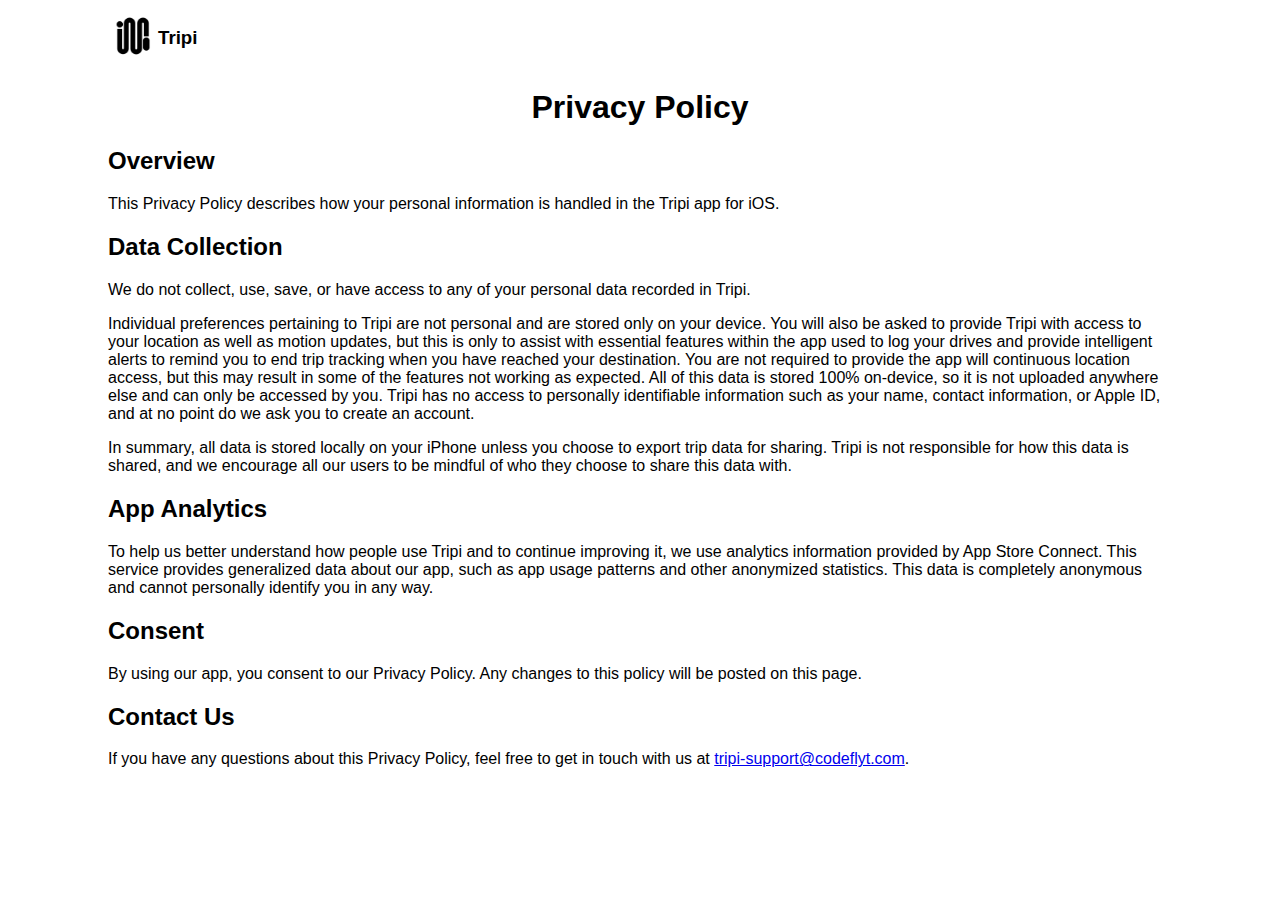
<file: index.html>
<!DOCTYPE html>
<html lang="en">
<head>
    <link rel="stylesheet" type="text/css" href="styles.css" />
</head>
<header>
    <div class="container">
        <div class="image">
            <img src="tripimono.png" alt="logo" style="width: 50px; height: 50px;">
        </div>
        <div class="text">
            <h3>Tripi</h3>
        </div>
    </div>
</header>
<body>
    <h1>Privacy Policy</h1>
        <h2>Overview</h2>
            <p>This Privacy Policy describes how your personal information is handled in the Tripi app for iOS.</p>
        <h2>Data Collection</h2>
            <p>We do not collect, use, save, or have access to any of your personal data recorded in Tripi.</p>
            <p>Individual preferences pertaining to Tripi are not personal and are stored only on your device. You will also be asked to provide Tripi with access to your location as well as motion updates, but this is only to assist with essential features within the app used to log your drives and provide intelligent alerts to remind you to end trip tracking when you have reached your destination. You are not required to provide the app will continuous location access, but this may result in some of the features not working as expected. All of this data is stored 100% on-device, so it is not uploaded anywhere else and can only be accessed by you. Tripi has no access to personally identifiable information such as your name, contact information, or Apple ID, and at no point do we ask you to create an account.</p>
            <p>In summary, all data is stored locally on your iPhone unless you choose to export trip data for sharing. Tripi is not responsible for how this data is shared, and we encourage all our users to be mindful of who they choose to share this data with.</p>
        <h2>App Analytics</h2>
            <p>To help us better understand how people use Tripi and to continue improving it, we use analytics information provided by App Store Connect. This service provides generalized data about our app, such as app usage patterns and other anonymized statistics. This data is completely anonymous and cannot personally identify you in any way.</p>
        <h2>Consent</h2>
            <p>By using our app, you consent to our Privacy Policy. Any changes to this policy will be posted on this page.</p> 
        <h2>Contact Us</h2>
            <p>If you have any questions about this Privacy Policy, feel free to get in touch with us at <a href="mailto:tripi-support@codeflyt.com">tripi-support@codeflyt.com</a>.</p>
</body>
</html>
</file>
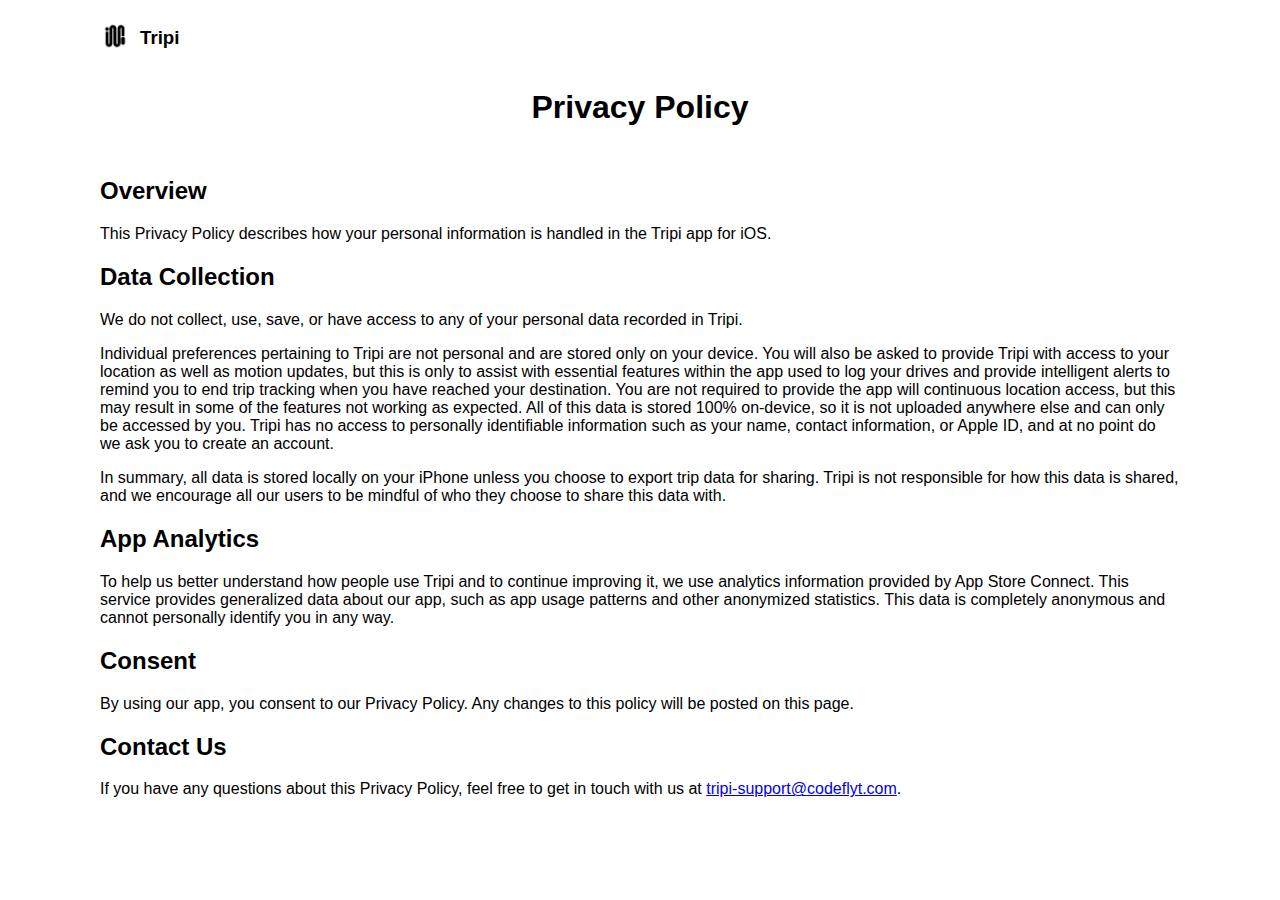
<file: privacy/index.html>
<!DOCTYPE html>
<html lang="en">
<head>
    <link rel="stylesheet" type="text/css" href="styles.css" />
</head>
<header>
    <div class="container">
        <div class="image">
            <img src="tripimono.png" alt="logo" style="width: 30px; height: 30px; padding-right: 10px;">
        </div>
        <div class="text">
            <h3>Tripi</h3>
        </div>
    </div>
</header>
<body>
    <h1>Privacy Policy</h1>
        <h2>Overview</h2>
            <p>This Privacy Policy describes how your personal information is handled in the Tripi app for iOS.</p>
        <h2>Data Collection</h2>
            <p>We do not collect, use, save, or have access to any of your personal data recorded in Tripi.</p>
            <p>Individual preferences pertaining to Tripi are not personal and are stored only on your device. You will also be asked to provide Tripi with access to your location as well as motion updates, but this is only to assist with essential features within the app used to log your drives and provide intelligent alerts to remind you to end trip tracking when you have reached your destination. You are not required to provide the app will continuous location access, but this may result in some of the features not working as expected. All of this data is stored 100% on-device, so it is not uploaded anywhere else and can only be accessed by you. Tripi has no access to personally identifiable information such as your name, contact information, or Apple ID, and at no point do we ask you to create an account.</p>
            <p>In summary, all data is stored locally on your iPhone unless you choose to export trip data for sharing. Tripi is not responsible for how this data is shared, and we encourage all our users to be mindful of who they choose to share this data with.</p>
        <h2>App Analytics</h2>
            <p>To help us better understand how people use Tripi and to continue improving it, we use analytics information provided by App Store Connect. This service provides generalized data about our app, such as app usage patterns and other anonymized statistics. This data is completely anonymous and cannot personally identify you in any way.</p>
        <h2>Consent</h2>
            <p>By using our app, you consent to our Privacy Policy. Any changes to this policy will be posted on this page.</p> 
        <h2>Contact Us</h2>
            <p>If you have any questions about this Privacy Policy, feel free to get in touch with us at <a href="mailto:tripi-support@codeflyt.com">tripi-support@codeflyt.com</a>.</p>
</body>
</html>
</file>
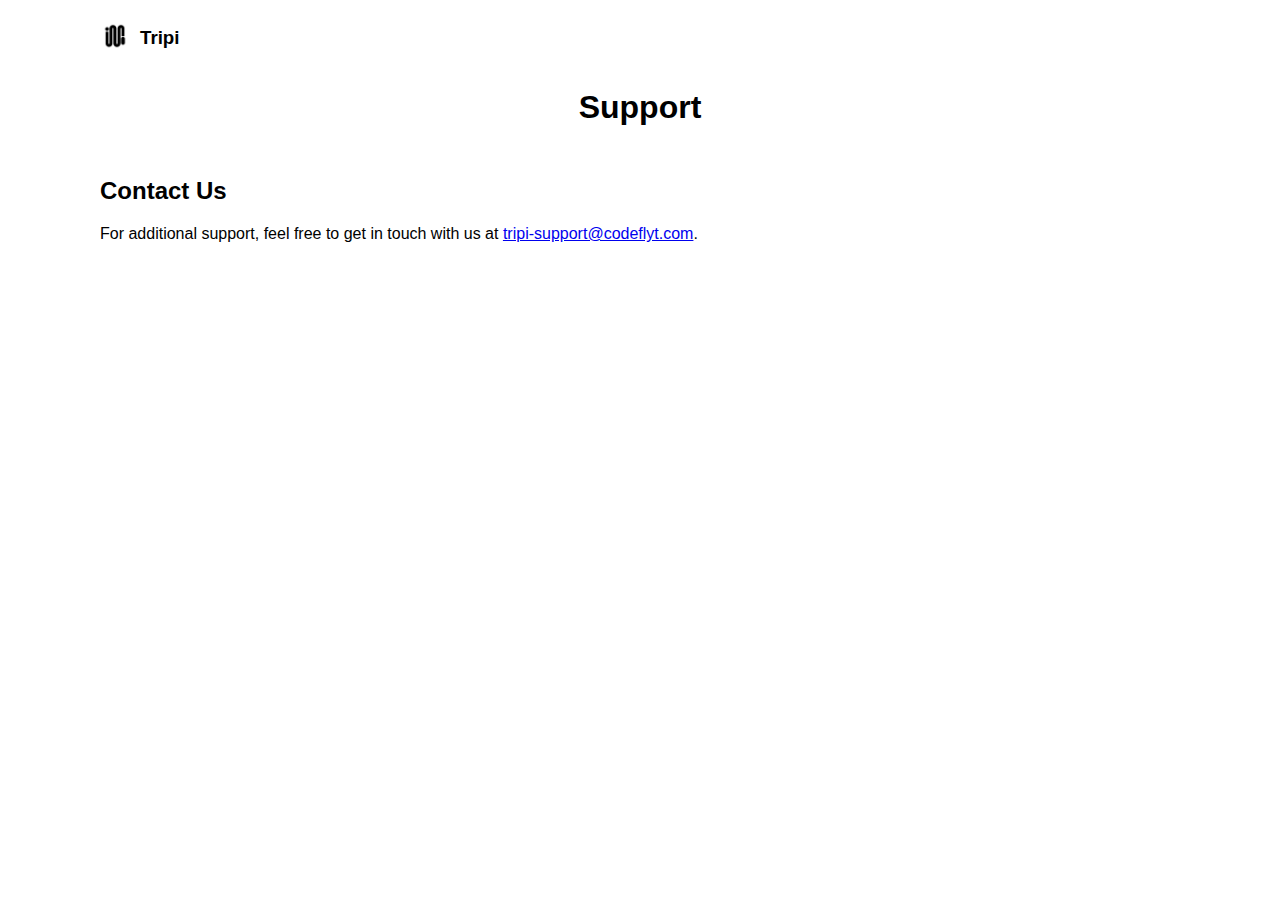
<file: support/index.html>
<!DOCTYPE html>
<html lang="en">
<head>
    <link rel="stylesheet" type="text/css" href="styles.css" />
</head>
<header>
    <div class="container">
        <div class="image">
            <img src="tripimono.png" alt="logo" style="width: 30px; height: 30px; padding-right: 10px;">
        </div>
        <div class="text">
            <h3>Tripi</h3>
        </div>
    </div>
</header>
<body>
    <h1>Support</h1>
        <h2>Contact Us</h2>
            <p>For additional support, feel free to get in touch with us at <a href="mailto:tripi-support@codeflyt.com">tripi-support@codeflyt.com</a>.</p>
</body>
</html>
</file>
<file: styles.css>
h1 {
    text-align: center;
}

h1, h2, p {
    font-family: Arial, Helvetica, sans-serif;
    margin-left: 100px;
    margin-right: 100px;
}

h3 {
    font-family: Arial, Helvetica, sans-serif;
}

.container {
    display: flex;
    align-items: center;
    justify-content: baseline;
    padding-left: 100px;
}
</file>
<file: privacy/styles.css>
h1 {
    text-align: center;
    padding-bottom: 30px;
}

h1, h2, p {
    font-family: Arial, Helvetica, sans-serif;
}

h3 {
    font-family: Arial, Helvetica, sans-serif;
}

.container {
    display: flex;
    align-items: center;
    justify-content: baseline;
}

body {
    margin-left: 100px;
    margin-right: 100px;
    margin-bottom: 100px;
}
</file>
<file: support/styles.css>
h1 {
    text-align: center;
    padding-bottom: 30px;
}

h1, h2, p {
    font-family: Arial, Helvetica, sans-serif;
}

h3 {
    font-family: Arial, Helvetica, sans-serif;
}

.container {
    display: flex;
    align-items: center;
    justify-content: baseline;
}

body {
    margin-left: 100px;
    margin-right: 100px;
    margin-bottom: 100px;
}
</file>
